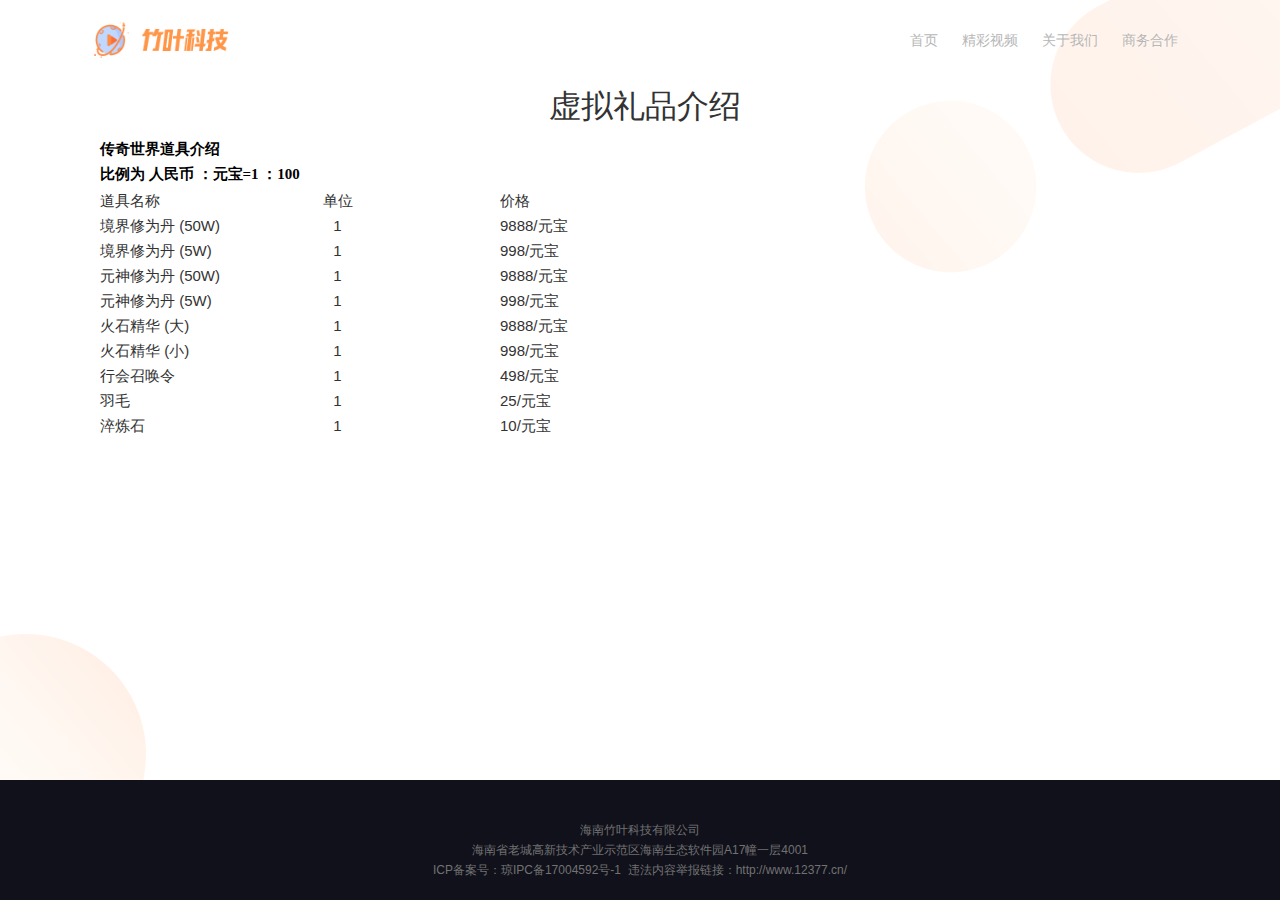
<file: html/giftIntroduction.html>
<!DOCTYPE html>
<html>
	<head>
		<meta charset="UTF-8">
		<meta name="keywords" content="直播 美女直播 长腿 性感 知性 免费 户外 AR AI VR 萝莉 御姐 黑丝 萌 绝地求生 王者 狼人杀 喊麦 尬舞 嘻哈"/>
		<title>礼品介绍</title>
		<link rel="stylesheet" type="text/css" href="../css/reset.css"/>
		<link rel="stylesheet" type="text/css" href="../css/giftIntroduction.css"/>
	</head>
	<body>
		<div class="wrapper">
			<img class="bg1" src="../img/bg1.png"/>
			<img class="bg2" src="../img/bg2.png"/>
			<div class="section">
				<div class="content">
					<div class="top">
						<a href="../index.html"><img class="logo" src="../img/logo-orange.png"/></a>
						<ul class="top-nav">
							<li><a href="../index.html">首页</a></li>
							<li><a href="./brilliantvideo.html">精彩视频</a></li>
							<!--<li class="active"><a href="./phoneGame.html">游戏</a></li>-->
							<li><a href="./about.html">关于我们</a></li>
							<li><a href="./cooperation.html">商务合作</a></li>
						</ul>
					</div>
					<div class="middle">
						<h5>虚拟礼品介绍</h5>
						<div>传奇世界道具介绍</div>
						<div>比例为  人民币  ：元宝=1 ：100</div>


						<!--<p>竹叶直播虚拟礼物介绍：</p>
						<p>1、虚拟礼物使用场景：</p>
						<p>用户使用“钻石”（竹叶直播虚拟货币，1钻石=1元人民币）购买虚拟礼物给主播打赏，提高用户与主播的互动。</p>-->
						<!--<p style="line-height: 90px;">您参与游戏获得的奖品将收藏在礼物背包中。奖品可作为礼物送给自己心仪的主播。</p>-->
						<!--<p>
							<a href="javascript:;">道具名称</a>
							<a href="javascript:;">单位</a>
							<a href="javascript:;">价格</a>
						</p>
						<p>
							<a href="javascript:;">境界修为丹 (50W)</a>
							<a href="javascript:;">钻戒：66钻</a>
							<a href="javascript:;">书香门第：10钻</a>
							<a href="javascript:;">金瓶梅：5钻</a>
						</p>
						<p>
							<a href="javascript:;">隔壁老王：1钻</a>
							<a href="javascript:;">玫瑰：0.5钻</a>
							<a href="javascript:;">荧光棒：0.5钻</a>
							<a href="javascript:;">巧克力：0.5钻</a>
						</p>
						<p>
							<a href="javascript:;">么么哒：0.2钻</a>
							<a href="javascript:;">抱抱：0.2钻</a>
							<a href="javascript:;">鼓掌：0.1钻</a>
							<a href="javascript:;">甜蜜蜜：0.1钻</a>
						</p>-->
						<table class="giftTab">
							<tr>
								<td>道具名称</td>
								<td>单位</td>
								<td>价格</td>
							</tr>
							<tr>
								<td>境界修为丹 (50W)</td>
								<td>1</td>
								<td>9888/元宝</td>
							</tr>
							<tr>
								<td>境界修为丹 (5W)</td>
								<td>1</td>
								<td>998/元宝</td>
							</tr>
							<tr>
								<td>元神修为丹 (50W)</td>
								<td>1</td>
								<td>9888/元宝</td>
							</tr>
							<tr>
								<td>元神修为丹 (5W)</td>
								<td>1</td>
								<td>998/元宝</td>
							</tr>
							<tr>
								<td>火石精华 (大)</td>
								<td>1</td>
								<td>9888/元宝</td>
							</tr>
							<tr>
								<td>火石精华 (小)</td>
								<td>1</td>
								<td>998/元宝</td>
							</tr>
							<tr>
								<td>行会召唤令</td>
								<td>1</td>
								<td>498/元宝</td>
							</tr>
							<tr>
								<td>羽毛</td>
								<td>1</td>
								<td>25/元宝</td>
							</tr>
							<tr>
								<td>淬炼石</td>
								<td>1</td>
								<td>10/元宝</td>
							</tr>
						</table>
						
						<!--<p>以上礼物按价值正序排列，用户消耗相应的钻石可打赏相应的虚拟礼物。</p>-->
					</div>
			</div>
			<div class="footer">
				<p class="fr">海南竹叶科技有限公司</p>
				<p class="la">海南省老城高新技术产业示范区海南生态软件园A17幢一层4001</p>
				<p>ICP备案号：琼IPC备17004592号-1&nbsp;&nbsp;违法内容举报链接：http://www.12377.cn/</p>
			</div>
		</div>
		</div>
	</body>
</html>
</file>
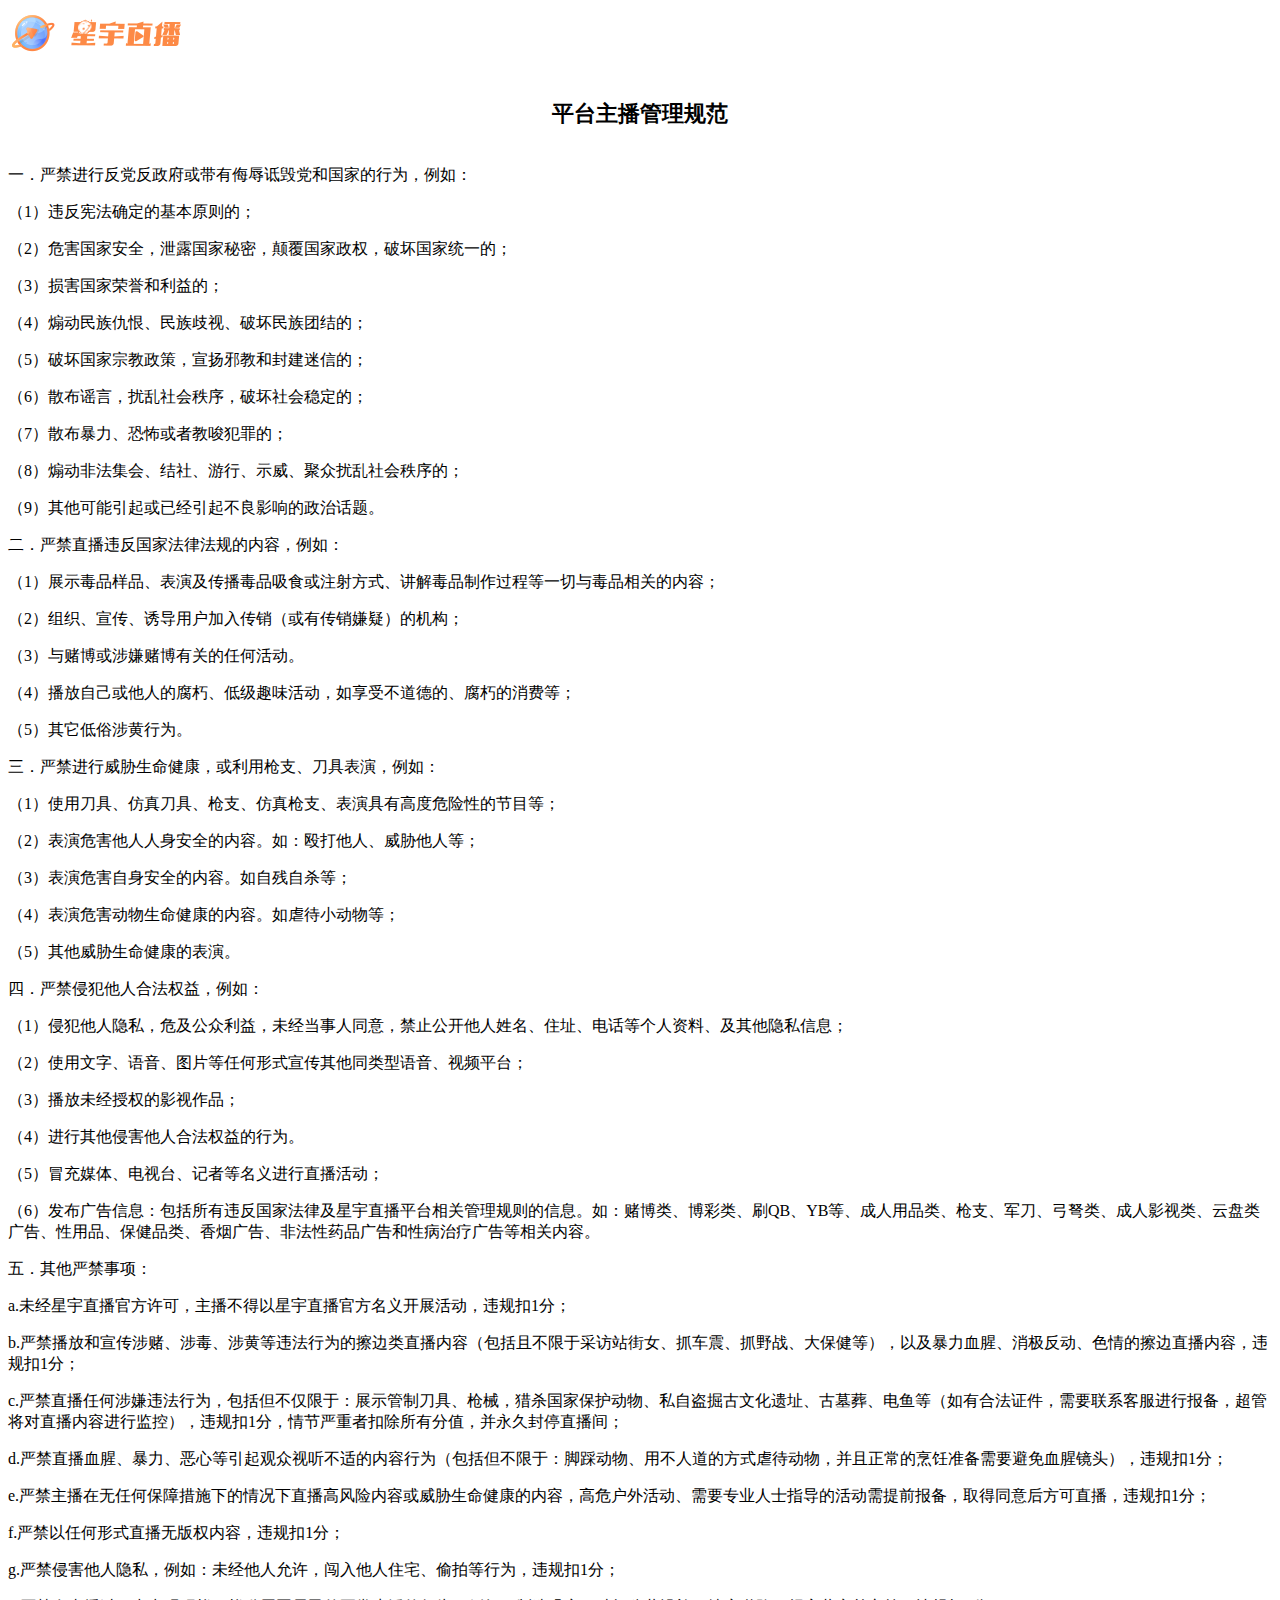
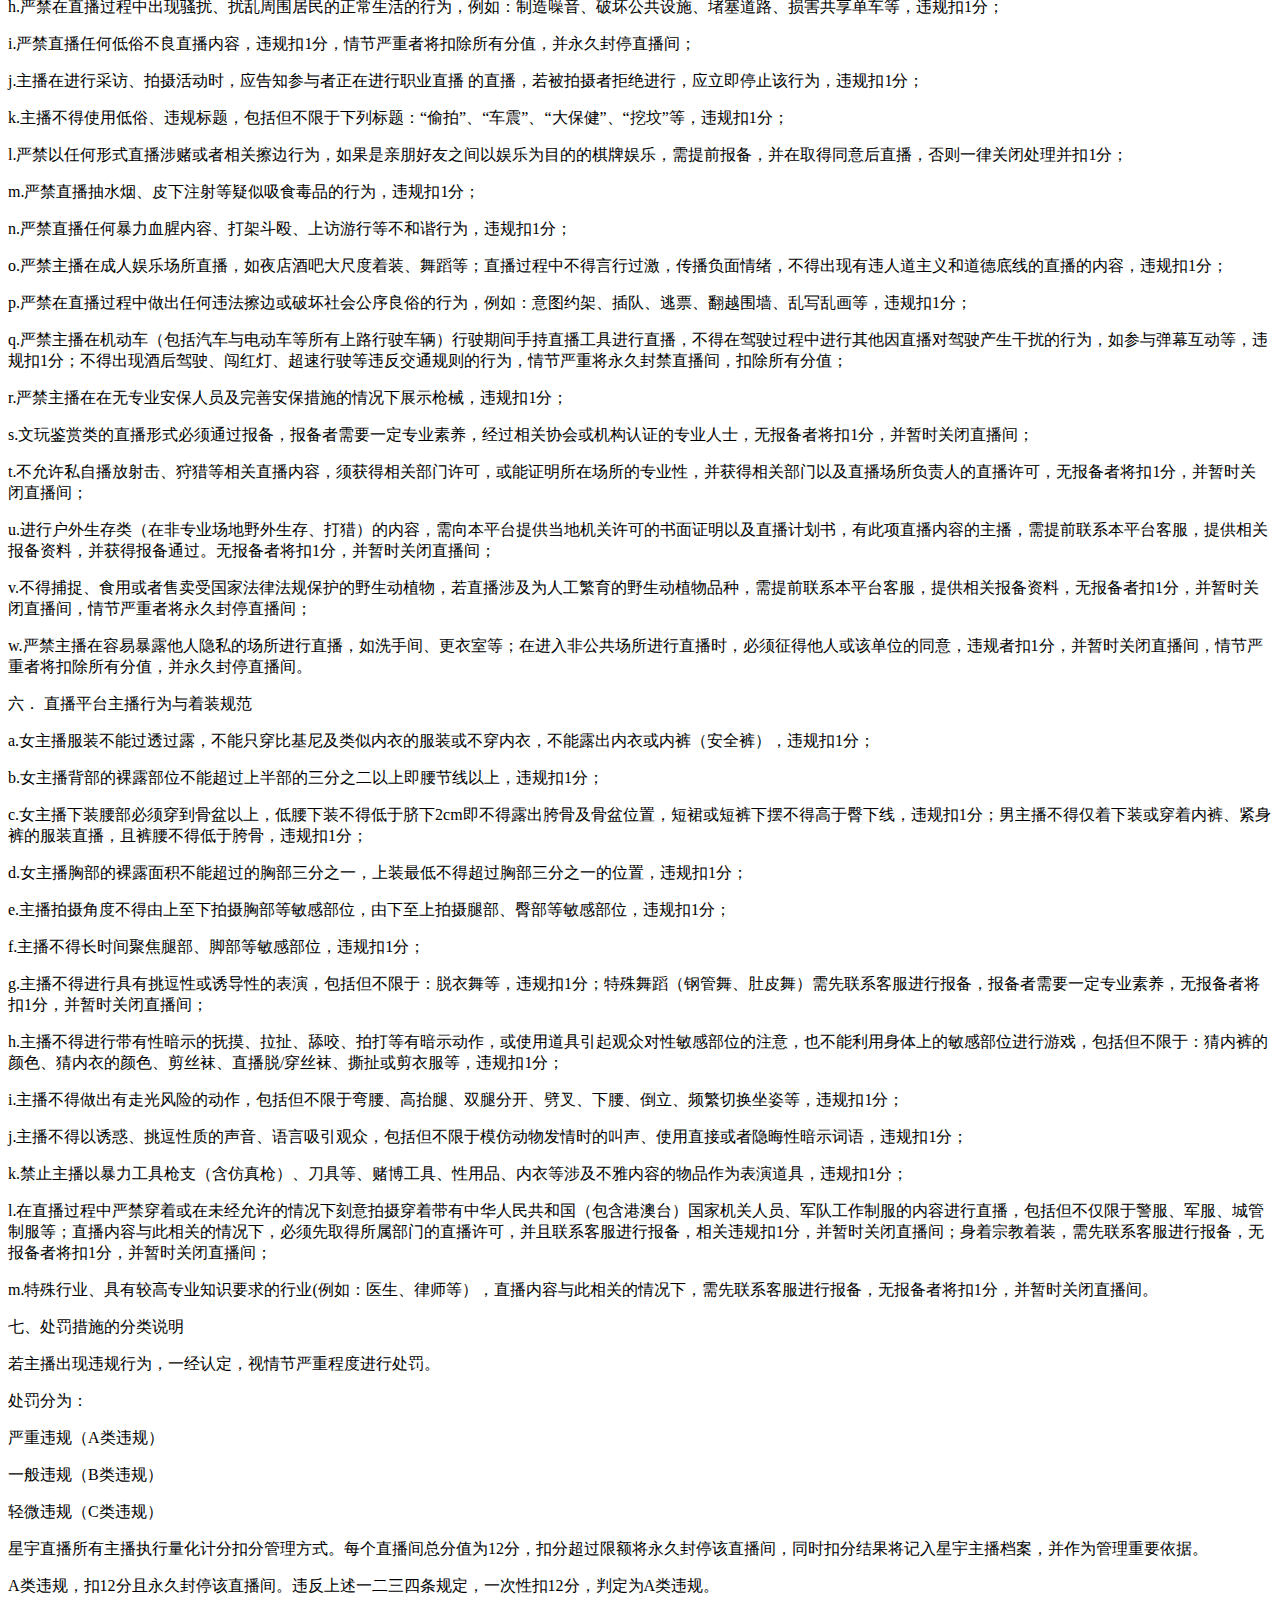
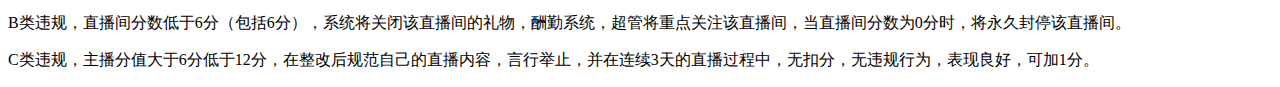
<file: html/Management-projectile.html>
<!DOCTYPE html>
<html>
	<head>
		<meta charset="UTF-8">
		<title>平台主播管理规范</title>
		<link rel="stylesheet" type="text/css" href="../css/public.css"/>
	</head>
	<body>
		<img src="../img/2018-3-2/xingyu-logo-orange.png" alt="" class="Management-projectile-logo"/>
		<div class="Management-projectile">
						<!--<div class="content">
							<img src="../img/11-15/Mobile-phone.png"/>
							<p>边看直播边玩游戏，</p>
							<p>还能得大礼！</p>
							<h5>用户可以在主播直播间参与翻江龙游戏，通过选择不同颜色的纸牌，随意抽出一张或多张，即可得到不同价值的虚拟大礼。</h5>
							<a href="javascript:;">>>虚拟礼品介绍</a>
						</div>-->
				
											<h5 style="text-align: center;font-size: 22px;">平台主播管理规范</h5>
							<div>一．严禁进行反党反政府或带有侮辱诋毁党和国家的行为，例如：</div>
							<p>（1）违反宪法确定的基本原则的；</p>
							<p>（2）危害国家安全，泄露国家秘密，颠覆国家政权，破坏国家统一的；</p>
							<p>（3）损害国家荣誉和利益的；</p>
							<p>（4）煽动民族仇恨、民族歧视、破坏民族团结的；</p>
							<p>（5）破坏国家宗教政策，宣扬邪教和封建迷信的；</p>
							<p>（6）散布谣言，扰乱社会秩序，破坏社会稳定的；</p>
							<p>（7）散布暴力、恐怖或者教唆犯罪的；</p>
							<p>（8）煽动非法集会、结社、游行、示威、聚众扰乱社会秩序的；</p>
							<p>（9）其他可能引起或已经引起不良影响的政治话题。</p>
							<div>二．严禁直播违反国家法律法规的内容，例如：</div>
							<p>（1）展示毒品样品、表演及传播毒品吸食或注射方式、讲解毒品制作过程等一切与毒品相关的内容；</p>
							<p>（2）组织、宣传、诱导用户加入传销（或有传销嫌疑）的机构；</p>
							<p>（3）与赌博或涉嫌赌博有关的任何活动。</p>
							<p>（4）播放自己或他人的腐朽、低级趣味活动，如享受不道德的、腐朽的消费等；</p>
							<p>（5）其它低俗涉黄行为。</p>
							<div>三．严禁进行威胁生命健康，或利用枪支、刀具表演，例如：</div>
							<p>（1）使用刀具、仿真刀具、枪支、仿真枪支、表演具有高度危险性的节目等；</p>
							<p>（2）表演危害他人人身安全的内容。如：殴打他人、威胁他人等；</p>
							<p>（3）表演危害自身安全的内容。如自残自杀等；</p>
							<p>（4）表演危害动物生命健康的内容。如虐待小动物等；</p>
							<p>（5）其他威胁生命健康的表演。</p>
							<div>四．严禁侵犯他人合法权益，例如：</div>
							<p>（1）侵犯他人隐私，危及公众利益，未经当事人同意，禁止公开他人姓名、住址、电话等个人资料、及其他隐私信息；</p>
							<p>（2）使用文字、语音、图片等任何形式宣传其他同类型语音、视频平台；</p>
							<p>（3）播放未经授权的影视作品；</p>
							<p>（4）进行其他侵害他人合法权益的行为。</p>
							<p>（5）冒充媒体、电视台、记者等名义进行直播活动；</p>
							<p>（6）发布广告信息：包括所有违反国家法律及星宇直播平台相关管理规则的信息。如：赌博类、博彩类、刷QB、YB等、成人用品类、枪支、军刀、弓弩类、成人影视类、云盘类广告、性用品、保健品类、香烟广告、非法性药品广告和性病治疗广告等相关内容。</p>
							<div>五．其他严禁事项：</div>
							<p>a.未经星宇直播官方许可，主播不得以星宇直播官方名义开展活动，违规扣1分；</p>
							<p>b.严禁播放和宣传涉赌、涉毒、涉黄等违法行为的擦边类直播内容（包括且不限于采访站街女、抓车震、抓野战、大保健等），以及暴力血腥、消极反动、色情的擦边直播内容，违规扣1分；</p>
							<p>c.严禁直播任何涉嫌违法行为，包括但不仅限于：展示管制刀具、枪械，猎杀国家保护动物、私自盗掘古文化遗址、古墓葬、电鱼等（如有合法证件，需要联系客服进行报备，超管将对直播内容进行监控），违规扣1分，情节严重者扣除所有分值，并永久封停直播间；</p>
							<p>d.严禁直播血腥、暴力、恶心等引起观众视听不适的内容行为（包括但不限于：脚踩动物、用不人道的方式虐待动物，并且正常的烹饪准备需要避免血腥镜头），违规扣1分；</p>
							<p>e.严禁主播在无任何保障措施下的情况下直播高风险内容或威胁生命健康的内容，高危户外活动、需要专业人士指导的活动需提前报备，取得同意后方可直播，违规扣1分；</p>
							<p>f.严禁以任何形式直播无版权内容，违规扣1分；</p>
							<p>g.严禁侵害他人隐私，例如：未经他人允许，闯入他人住宅、偷拍等行为，违规扣1分；</p>
							<p>h.严禁在直播过程中出现骚扰、扰乱周围居民的正常生活的行为，例如：制造噪音、破坏公共设施、堵塞道路、损害共享单车等，违规扣1分；</p>
							<p>i.严禁直播任何低俗不良直播内容，违规扣1分，情节严重者将扣除所有分值，并永久封停直播间；</p>
							<p>j.主播在进行采访、拍摄活动时，应告知参与者正在进行职业直播
							的直播，若被拍摄者拒绝进行，应立即停止该行为，违规扣1分；</p>
							<p>k.主播不得使用低俗、违规标题，包括但不限于下列标题：“偷拍”、“车震”、“大保健”、“挖坟”等，违规扣1分；</p>
							<p>l.严禁以任何形式直播涉赌或者相关擦边行为，如果是亲朋好友之间以娱乐为目的的棋牌娱乐，需提前报备，并在取得同意后直播，否则一律关闭处理并扣1分；</p>
							<p>m.严禁直播抽水烟、皮下注射等疑似吸食毒品的行为，违规扣1分；</p>
							<p>n.严禁直播任何暴力血腥内容、打架斗殴、上访游行等不和谐行为，违规扣1分；</p>
							<p>o.严禁主播在成人娱乐场所直播，如夜店酒吧大尺度着装、舞蹈等；直播过程中不得言行过激，传播负面情绪，不得出现有违人道主义和道德底线的直播的内容，违规扣1分；</p>
							<p>p.严禁在直播过程中做出任何违法擦边或破坏社会公序良俗的行为，例如：意图约架、插队、逃票、翻越围墙、乱写乱画等，违规扣1分；</p>
							<p>q.严禁主播在机动车（包括汽车与电动车等所有上路行驶车辆）行驶期间手持直播工具进行直播，不得在驾驶过程中进行其他因直播对驾驶产生干扰的行为，如参与弹幕互动等，违规扣1分；不得出现酒后驾驶、闯红灯、超速行驶等违反交通规则的行为，情节严重将永久封禁直播间，扣除所有分值；</p>
							<p>r.严禁主播在在无专业安保人员及完善安保措施的情况下展示枪械，违规扣1分；</p>
							<p>s.文玩鉴赏类的直播形式必须通过报备，报备者需要一定专业素养，经过相关协会或机构认证的专业人士，无报备者将扣1分，并暂时关闭直播间；</p>
							<p>t.不允许私自播放射击、狩猎等相关直播内容，须获得相关部门许可，或能证明所在场所的专业性，并获得相关部门以及直播场所负责人的直播许可，无报备者将扣1分，并暂时关闭直播间；</p>
							<p>u.进行户外生存类（在非专业场地野外生存、打猎）的内容，需向本平台提供当地机关许可的书面证明以及直播计划书，有此项直播内容的主播，需提前联系本平台客服，提供相关报备资料，并获得报备通过。无报备者将扣1分，并暂时关闭直播间；</p>
							<p>v.不得捕捉、食用或者售卖受国家法律法规保护的野生动植物，若直播涉及为人工繁育的野生动植物品种，需提前联系本平台客服，提供相关报备资料，无报备者扣1分，并暂时关闭直播间，情节严重者将永久封停直播间；</p>
							<p>w.严禁主播在容易暴露他人隐私的场所进行直播，如洗手间、更衣室等；在进入非公共场所进行直播时，必须征得他人或该单位的同意，违规者扣1分，并暂时关闭直播间，情节严重者将扣除所有分值，并永久封停直播间。</p>
							<div>六．  直播平台主播行为与着装规范</div>
							 <p>a.女主播服装不能过透过露，不能只穿比基尼及类似内衣的服装或不穿内衣，不能露出内衣或内裤（安全裤），违规扣1分；</p>
							<p>b.女主播背部的裸露部位不能超过上半部的三分之二以上即腰节线以上，违规扣1分；</p>
							<p>c.女主播下装腰部必须穿到骨盆以上，低腰下装不得低于脐下2cm即不得露出胯骨及骨盆位置，短裙或短裤下摆不得高于臀下线，违规扣1分；男主播不得仅着下装或穿着内裤、紧身裤的服装直播，且裤腰不得低于胯骨，违规扣1分；</p>
							<p>d.女主播胸部的裸露面积不能超过的胸部三分之一，上装最低不得超过胸部三分之一的位置，违规扣1分；</p>
							<p>e.主播拍摄角度不得由上至下拍摄胸部等敏感部位，由下至上拍摄腿部、臀部等敏感部位，违规扣1分；</p>
							<p>f.主播不得长时间聚焦腿部、脚部等敏感部位，违规扣1分；</p>
							<p>g.主播不得进行具有挑逗性或诱导性的表演，包括但不限于：脱衣舞等，违规扣1分；特殊舞蹈（钢管舞、肚皮舞）需先联系客服进行报备，报备者需要一定专业素养，无报备者将扣1分，并暂时关闭直播间；</p>
							<p>h.主播不得进行带有性暗示的抚摸、拉扯、舔咬、拍打等有暗示动作，或使用道具引起观众对性敏感部位的注意，也不能利用身体上的敏感部位进行游戏，包括但不限于：猜内裤的颜色、猜内衣的颜色、剪丝袜、直播脱/穿丝袜、撕扯或剪衣服等，违规扣1分；</p>
							<p>i.主播不得做出有走光风险的动作，包括但不限于弯腰、高抬腿、双腿分开、劈叉、下腰、倒立、频繁切换坐姿等，违规扣1分；</p>
							<p>j.主播不得以诱惑、挑逗性质的声音、语言吸引观众，包括但不限于模仿动物发情时的叫声、使用直接或者隐晦性暗示词语，违规扣1分；</p>
							<p>k.禁止主播以暴力工具枪支（含仿真枪）、刀具等、赌博工具、性用品、内衣等涉及不雅内容的物品作为表演道具，违规扣1分；</p>
							<p>l.在直播过程中严禁穿着或在未经允许的情况下刻意拍摄穿着带有中华人民共和国（包含港澳台）国家机关人员、军队工作制服的内容进行直播，包括但不仅限于警服、军服、城管制服等；直播内容与此相关的情况下，必须先取得所属部门的直播许可，并且联系客服进行报备，相关违规扣1分，并暂时关闭直播间；身着宗教着装，需先联系客服进行报备，无报备者将扣1分，并暂时关闭直播间；</p>
							<p>m.特殊行业、具有较高专业知识要求的行业(例如：医生、律师等），直播内容与此相关的情况下，需先联系客服进行报备，无报备者将扣1分，并暂时关闭直播间。</p>
							 
							<div>七、处罚措施的分类说明</div>
							<p>若主播出现违规行为，一经认定，视情节严重程度进行处罚。</p>
							<p>处罚分为：</p>
							<p>严重违规（A类违规）</p>
							<p>一般违规（B类违规）</p>
							<p>轻微违规（C类违规）</p>
							<p>星宇直播所有主播执行量化计分扣分管理方式。每个直播间总分值为12分，扣分超过限额将永久封停该直播间，同时扣分结果将记入星宇主播档案，并作为管理重要依据。</p>
							<p>A类违规，扣12分且永久封停该直播间。违反上述一二三四条规定，一次性扣12分，判定为A类违规。</p>
							<p>B类违规，直播间分数低于6分（包括6分），系统将关闭该直播间的礼物，酬勤系统，超管将重点关注该直播间，当直播间分数为0分时，将永久封停该直播间。</p>
							<p>C类违规，主播分值大于6分低于12分，在整改后规范自己的直播内容，言行举止，并在连续3天的直播过程中，无扣分，无违规行为，表现良好，可加1分。</p>
							</div>
	</body>
</html>
</file>
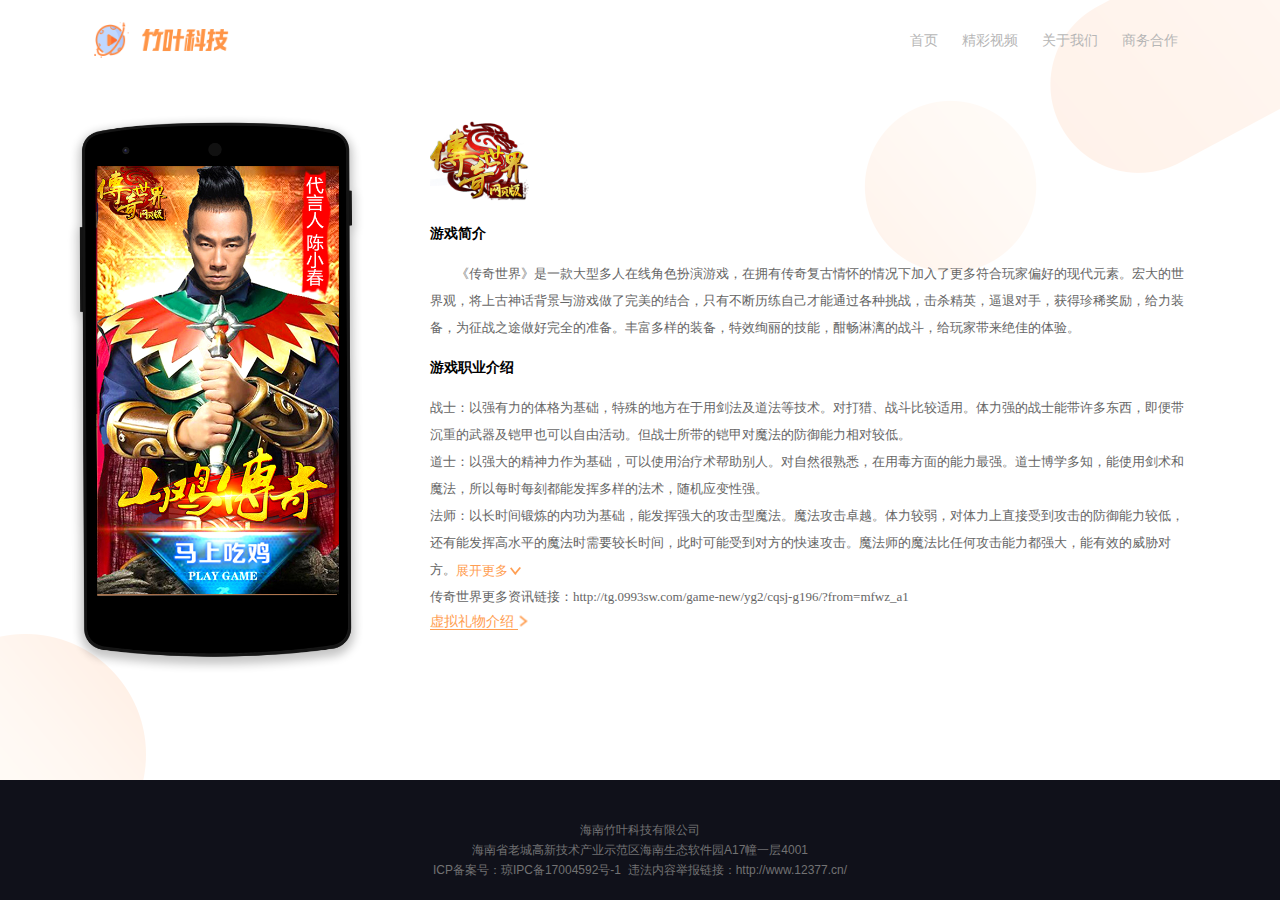
<file: html/phoneGame.html>
<!DOCTYPE html>
<html>
	<head>
		<meta charset="UTF-8">
		<meta name="keywords" content="直播 美女直播 长腿 性感 知性 免费 户外 AR AI VR 萝莉 御姐 黑丝 萌 绝地求生 王者 狼人杀 喊麦 尬舞 嘻哈"/>
		<title>游戏</title>
		<link rel="stylesheet" type="text/css" href="../css/reset.css"/>
		<link rel="stylesheet" href="../css/phoneGame.css" />
		<link rel="stylesheet" type="text/css" href="../css/swiper.min.css"/>
	</head>
	<body>
		<div class="wrapper">
			<img class="bg1" src="../img/bg1.png"/>
			<img class="bg2" src="../img/bg2.png"/>
			<div class="section">
				<div class="content">
					<div class="top">
						<a href="../index.html"><img class="logo" src="../img/logo-orange.png"/></a>
						<ul class="top-nav">
							<li><a href="../index.html">首页</a></li>
							<li><a href="./brilliantvideo.html">精彩视频</a></li>
							<!--<li class="active"><a href="phoneGame.html">游戏</a></li>-->
							<li><a href="./about.html">关于我们</a></li>
							<li><a href="cooperation.html">商务合作</a></li>
						</ul>
					</div>
					<div class="middle">
						<div class="content">
							<!--<img src="../img/11-15/Mobile-phone.png"/>
							<p>边看直播边玩游戏，</p>
							<p>还能得大礼！</p>
							<h5>用户可以在主播直播间参与翻江龙游戏，通过选择不同颜色的纸牌，随意抽出一张或多张，即可得到不同价值的虚拟大礼。</h5>-->
							<div class="swiperBox">
								<!--<div class="swiper-container">
									<dl class="swiper-wrapper">
										<dd class="swiper-slide"><img src="../img/11-15/ipone1.png"/></dd>
										<dd class="swiper-slide"><img src="../img/11-15/ipone2.png"/></dd>
										<dd class="swiper-slide"><img src="../img/11-15/ipone3.png"/></dd>
									</dl>
									<div class="swiper-pagination"></div>
								</div>-->
								<img src="../img/1-3/phone__.png" width=100%/>
							</div>
							<div class="contentBox">
									<img src="../img/1-3/logo__.png" style="display: block;"/>
									<h7 class="conH7">游戏简介</h7>
									<p style="text-indent: 2em;">《传奇世界》是一款大型多人在线角色扮演游戏，在拥有传奇复古情怀的情况下加入了更多符合玩家偏好的现代元素。宏大的世界观，将上古神话背景与游戏做了完美的结合，只有不断历练自己才能通过各种挑战，击杀精英，逼退对手，获得珍稀奖励，给力装备，为征战之途做好完全的准备。丰富多样的装备，特效绚丽的技能，酣畅淋漓的战斗，给玩家带来绝佳的体验。</p>
									<h7>游戏职业介绍</h7>
									<p>战士：以强有力的体格为基础，特殊的地方在于用剑法及道法等技术。对打猎、战斗比较适用。体力强的战士能带许多东西，即便带沉重的武器及铠甲也可以自由活动。但战士所带的铠甲对魔法的防御能力相对较低。</p>
									<p>
道士：以强大的精神力作为基础，可以使用治疗术帮助别人。对自然很熟悉，在用毒方面的能力最强。道士博学多知，能使用剑术和魔法，所以每时每刻都能发挥多样的法术，随机应变性强。</p>
									<p>法师：以长时间锻炼的内功为基础，能发挥强大的攻击型魔法。魔法攻击卓越。体力较弱，对体力上直接受到攻击的防御能力较低，还有能发挥高水平的魔法时需要较长时间，此时可能受到对方的快速攻击。魔法师的魔法比任何攻击能力都强大，能有效的威胁对方。</p>
									<div class="introduce">
										<h7>游戏玩法介绍</h7>
										<p>练级：”渺小“的地图和为数众多的玩家是一对不可调和的矛盾，PK成了唯一解决的办法，强者才可以占据怪物刷新率高的区域。
打BOSS：有组织成规模的PK多发生在BOSS的刷出地点。</p>
										<p>
											攻城：全服最大规模的PK活动只发生在攻城区。
										</p>
										<p>
											恶意PK：没有理由，或看到你身上有好装备，把你当成BOSS来杀。
										</p>
										<p>
											仇恨追杀：冤家路窄，见面先开PK模式。
										</p>
										<p>
											PK练习：朋友之间的切磋。
										</p>
										<p>攻打沙巴克：指定时间内，攻打沙巴克的行会或联盟行会如果把原来占据沙巴克的行会成 员全部赶出了沙巴克皇宫或杀死，即算攻城胜利。</p>
										<p>
此外，还有更多惊喜玩法等你来探索！</p>
									</div>
									<p class="toggleDj" btnBlo=false><span>展开更多</span><img src="../img/1-3/toDown.png"/></p>
									<p>传奇世界更多资讯链接：http://tg.0993sw.com/game-new/yg2/cqsj-g196/?from=mfwz_a1

</p>
									<!--<p>
	您获得Q、K、A大奖的次数及中奖总金额会被系统记录，展示在游戏的幸运榜中可被全站的用户看到（数据每周更新）；若您在游戏中中得超跑还会播报全站，与众人分享喜悦</p>
									<p>5,主播专属牌面</p>
									<p>游戏由13张纸牌组成，纸牌的牌面也是主播MM们的战场，获得更多疼爱的主播，会等待在牌面上展示自己封面图的机会，同时受到更多的关注机会</p>
									<p>6,如何帮主播上牌面</p>
									<p>您在游戏中抽牌所花费的钻石数会计入当前直播间的游戏贡献值，当天直播间游戏贡献值前13名的主播会在隔天登上纸牌的牌面</p>
									<p>7,游戏记录
	</p>
									<p>您每一局的游戏内容均会罗列在“我的”-“消费记录”中，即使在网络不稳定的情况下，只要系统真实扣费便会给您完成返奖并加以记录，有据可查，安心、放心。</p>-->
									
									<span class="xuNi">
										<a href="./giftIntroduction.html">虚拟礼物介绍 </a>
										<img src="../img/1-3/toDown.png"/>
									</span>
								</div>
							
						</div>
				</div>
			</div>
			<div class="footer">
				<p class="fr">海南竹叶科技有限公司</p>
				<p class="la">海南省老城高新技术产业示范区海南生态软件园A17幢一层4001</p>
				<p>ICP备案号：琼IPC备17004592号-1&nbsp;&nbsp;违法内容举报链接：http://www.12377.cn/</p>
			</div>
		</div>
	</body>
	<script src="../js/swiper.min.js"></script>
	<script src="../js/jquery.min.js"></script>
	<script>
		mySwiper = new Swiper(".swiper-container",{
			autoplay:1500,
			speed:1000,
			loop:true,
			pagination:".swiper-pagination",
			paginationClickable:true,
			autoplayDisableOnInteraction:false
		})
		$(".toggleDj").click(function(){
			var btnBl = $(".toggleDj").attr("btnBlo");
			console.log(btnBl)
			if(btnBl == "false"){
				$(".introduce").css({display:"block"});
				$(".toggleDj").find("span").html("收起");
				$(".toggleDj").css({left:"230px"});
				$(".footer").css({bottom:"-280px"});
				$(".toggleDj").find("img").css({transform:"rotate(180deg)"});
				$(".toggleDj").attr("btnBlo",true);
				$(".bg2").css({bottom:"-160px"});
			}else{
				$(".introduce").css({display:"none"});
				$(".toggleDj").find("span").html("展开更多");
				$(".toggleDj").css({left:"26px"});
				$(".footer").css({bottom:"0px"});
				$(".toggleDj").find("img").css({transform:"rotate(0deg)"});
				$(".toggleDj").attr("btnBlo",false)
				$(".bg2").css({bottom:"120px"});
				
			}
		})
	</script>
</html>
</file>
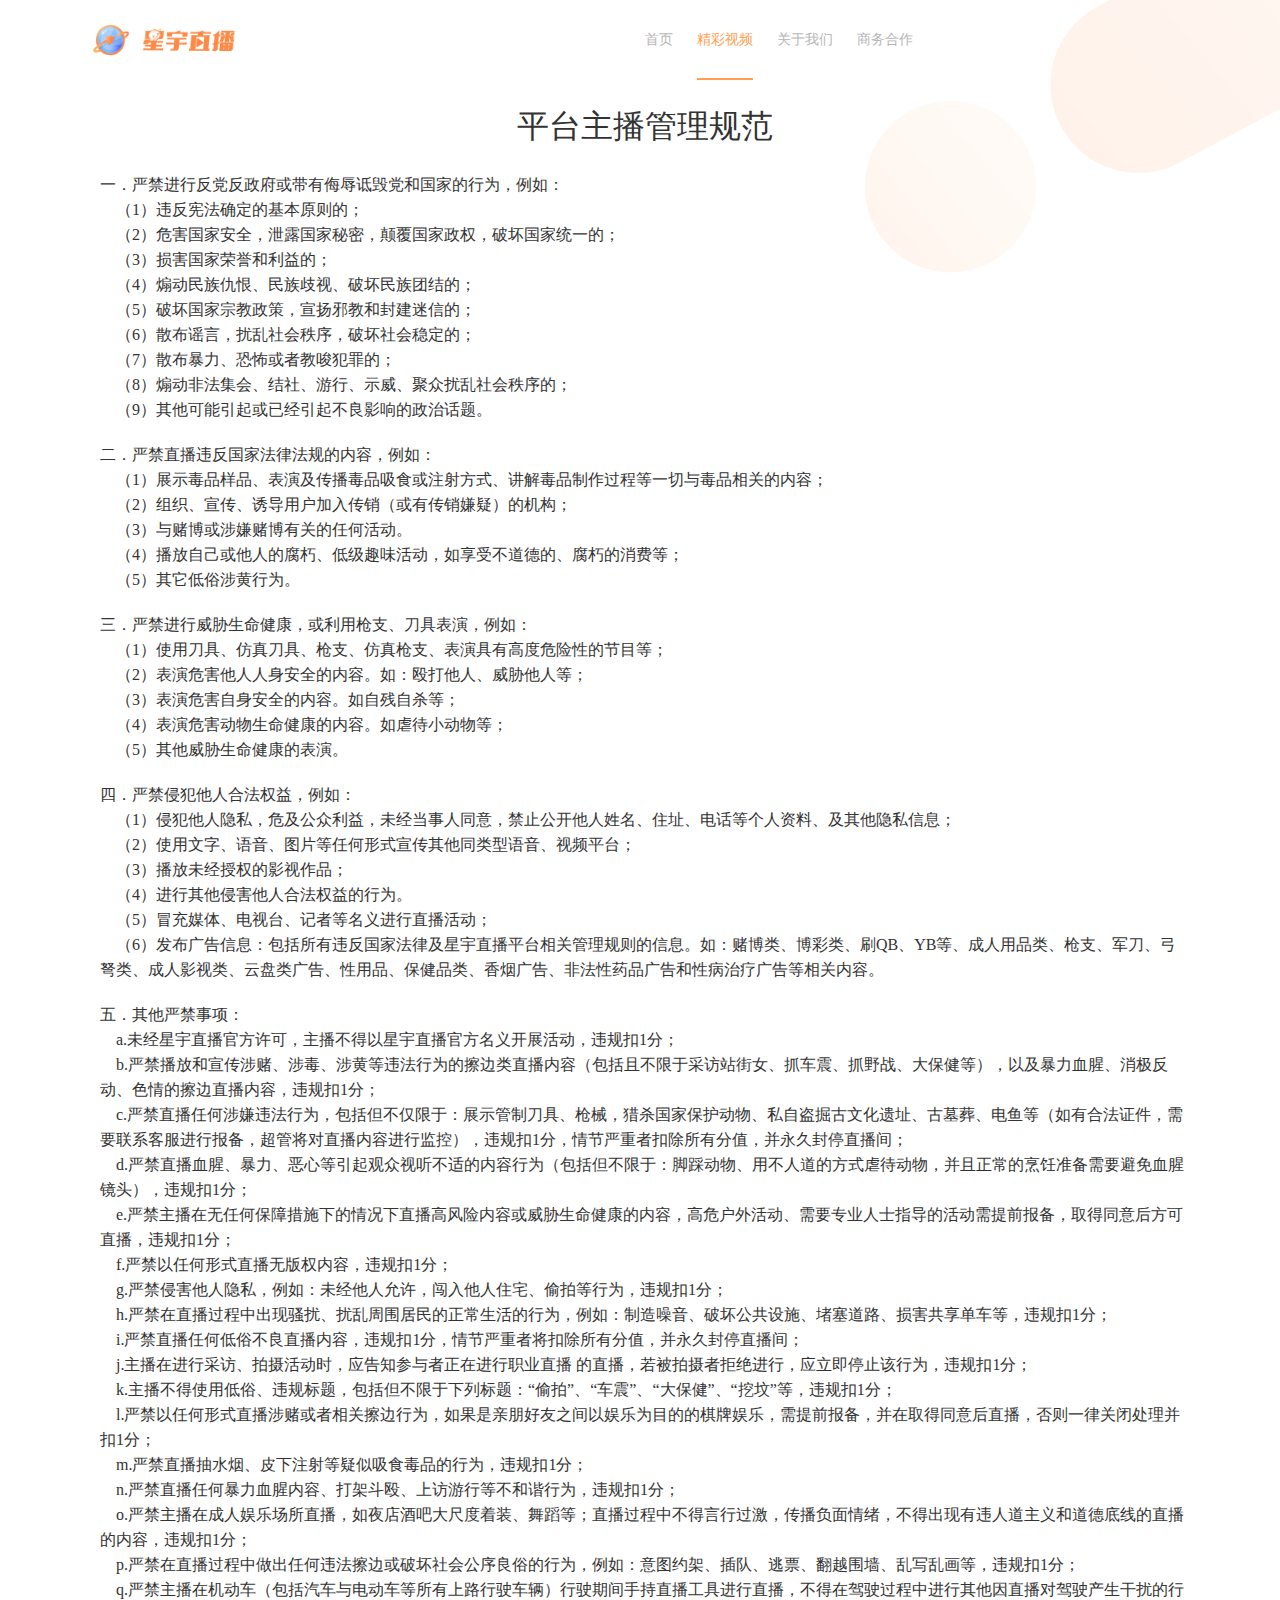
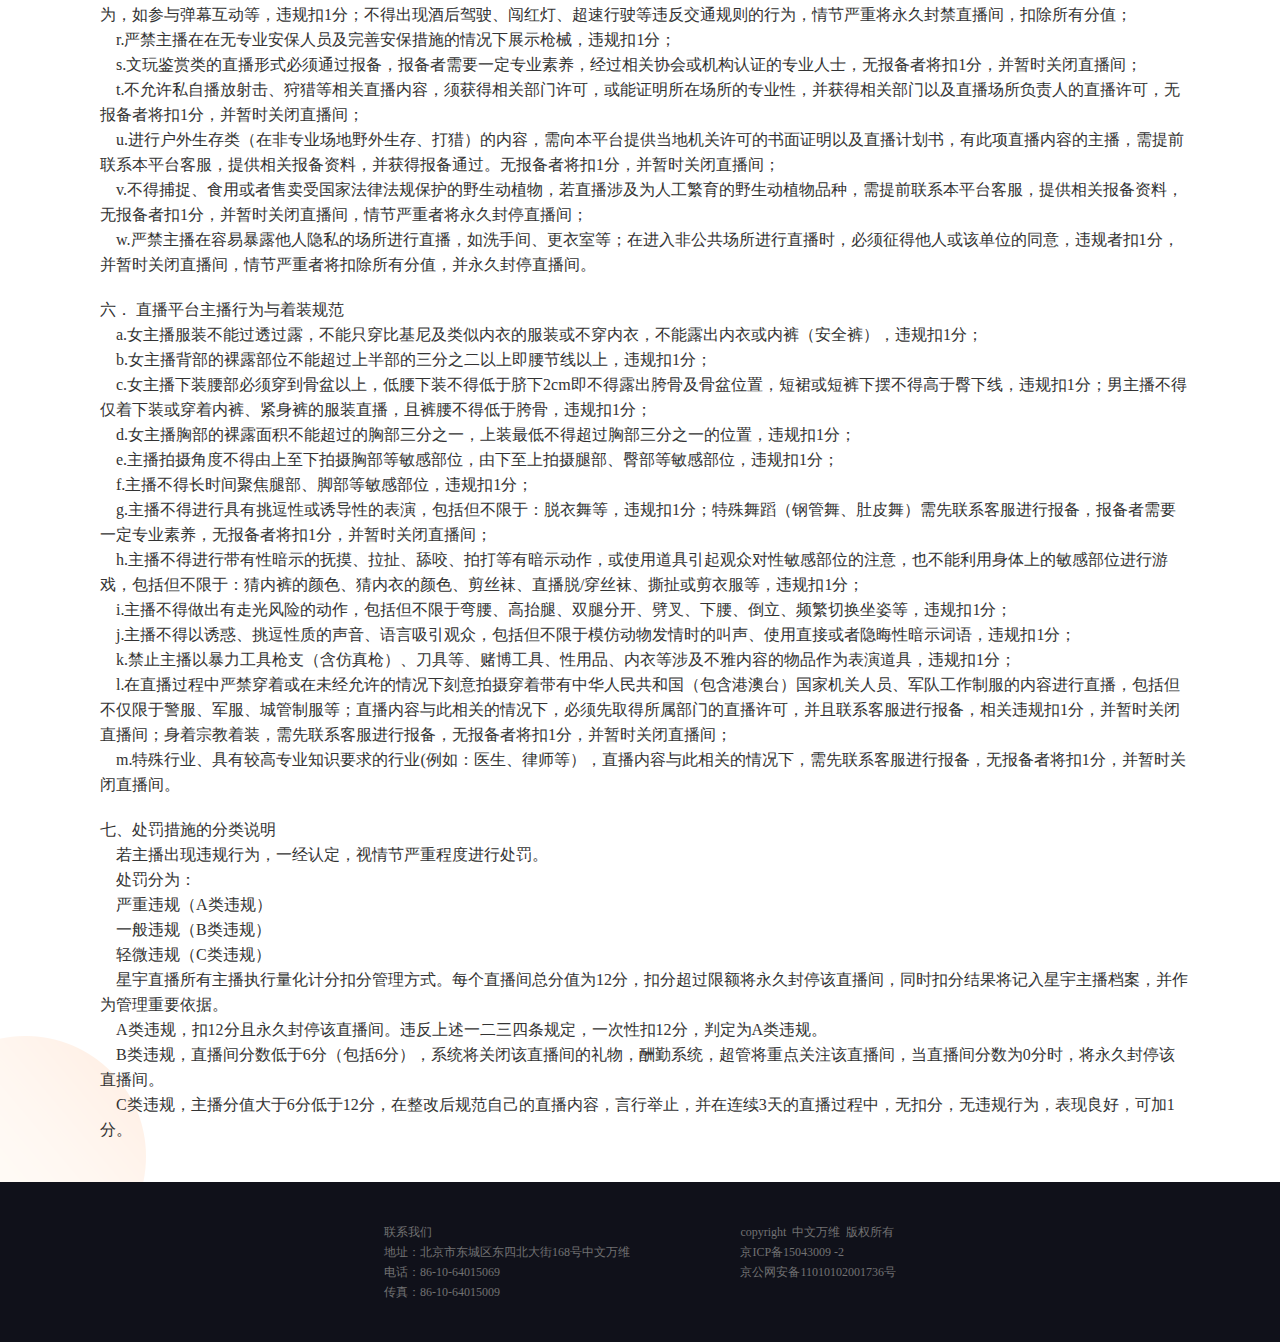
<file: html/zbRegulations.html>
<!DOCTYPE html>
<html>
	<head>
		<meta charset="UTF-8">
		<meta name="keywords" content="直播 美女直播 长腿 性感 知性 免费 户外 AR AI VR 萝莉 御姐 黑丝 萌 绝地求生 王者 狼人杀 喊麦 尬舞 嘻哈"/>
		<meta name="renderer" content="webkit">
		<meta http-equiv="X-UA-Compatible" content="IE=edge">
		<title>直播规定</title>
		<link rel="stylesheet" type="text/css" href="../css/reset.css"/>
		<link rel="stylesheet" href="../css/zbRegulations.css" />
		<link rel="stylesheet" href="../css/public.css" />
		
	</head>
	<body>
		<div class="wrapper">
			<img class="bg1" src="../img/bg1.png"/>
			<img class="bg2" src="../img/bg2.png"/>
			<div class="section">
				<div class="content">
					<div class="top">
						<a href="../index.html"><img class="logo" src="../img/2018-3-2/xingyu-logo-orange.png"/></a>
						<ul class="top-nav">
							<li><a href="../index.html">首页</a></li>
							<li class="active"><a href="./brilliantvideo.html">精彩视频</a></li>
							<!--<li><a href="./phoneGame.html">游戏</a></li>-->
							<li><a href="./about.html">关于我们</a></li>
							<li><a href="./cooperation.html">商务合作</a></li>
						</ul>
						<div style="display: none">
							<button>注册</button>
							<button>登录</button>
							<p>用户昵称：<span>阿斯顿发送到发的</span></p>
						</div>
					</div>
					<div class="middle">
						<!--<div class="content">
							<img src="../img/11-15/Mobile-phone.png"/>
							<p>边看直播边玩游戏，</p>
							<p>还能得大礼！</p>
							<h5>用户可以在主播直播间参与翻江龙游戏，通过选择不同颜色的纸牌，随意抽出一张或多张，即可得到不同价值的虚拟大礼。</h5>
							<a href="javascript:;">>>虚拟礼品介绍</a>
						</div>-->
				
											<h5>平台主播管理规范</h5>
							<div>一．严禁进行反党反政府或带有侮辱诋毁党和国家的行为，例如：</div>
							<p>（1）违反宪法确定的基本原则的；</p>
							<p>（2）危害国家安全，泄露国家秘密，颠覆国家政权，破坏国家统一的；</p>
							<p>（3）损害国家荣誉和利益的；</p>
							<p>（4）煽动民族仇恨、民族歧视、破坏民族团结的；</p>
							<p>（5）破坏国家宗教政策，宣扬邪教和封建迷信的；</p>
							<p>（6）散布谣言，扰乱社会秩序，破坏社会稳定的；</p>
							<p>（7）散布暴力、恐怖或者教唆犯罪的；</p>
							<p>（8）煽动非法集会、结社、游行、示威、聚众扰乱社会秩序的；</p>
							<p>（9）其他可能引起或已经引起不良影响的政治话题。</p>
							<div>二．严禁直播违反国家法律法规的内容，例如：</div>
							<p>（1）展示毒品样品、表演及传播毒品吸食或注射方式、讲解毒品制作过程等一切与毒品相关的内容；</p>
							<p>（2）组织、宣传、诱导用户加入传销（或有传销嫌疑）的机构；</p>
							<p>（3）与赌博或涉嫌赌博有关的任何活动。</p>
							<p>（4）播放自己或他人的腐朽、低级趣味活动，如享受不道德的、腐朽的消费等；</p>
							<p>（5）其它低俗涉黄行为。</p>
							<div>三．严禁进行威胁生命健康，或利用枪支、刀具表演，例如：</div>
							<p>（1）使用刀具、仿真刀具、枪支、仿真枪支、表演具有高度危险性的节目等；</p>
							<p>（2）表演危害他人人身安全的内容。如：殴打他人、威胁他人等；</p>
							<p>（3）表演危害自身安全的内容。如自残自杀等；</p>
							<p>（4）表演危害动物生命健康的内容。如虐待小动物等；</p>
							<p>（5）其他威胁生命健康的表演。</p>
							<div>四．严禁侵犯他人合法权益，例如：</div>
							<p>（1）侵犯他人隐私，危及公众利益，未经当事人同意，禁止公开他人姓名、住址、电话等个人资料、及其他隐私信息；</p>
							<p>（2）使用文字、语音、图片等任何形式宣传其他同类型语音、视频平台；</p>
							<p>（3）播放未经授权的影视作品；</p>
							<p>（4）进行其他侵害他人合法权益的行为。</p>
							<p>（5）冒充媒体、电视台、记者等名义进行直播活动；</p>
							<p>（6）发布广告信息：包括所有违反国家法律及星宇直播平台相关管理规则的信息。如：赌博类、博彩类、刷QB、YB等、成人用品类、枪支、军刀、弓弩类、成人影视类、云盘类广告、性用品、保健品类、香烟广告、非法性药品广告和性病治疗广告等相关内容。</p>
							<div>五．其他严禁事项：</div>
							<p>a.未经星宇直播官方许可，主播不得以星宇直播官方名义开展活动，违规扣1分；</p>
							<p>b.严禁播放和宣传涉赌、涉毒、涉黄等违法行为的擦边类直播内容（包括且不限于采访站街女、抓车震、抓野战、大保健等），以及暴力血腥、消极反动、色情的擦边直播内容，违规扣1分；</p>
							<p>c.严禁直播任何涉嫌违法行为，包括但不仅限于：展示管制刀具、枪械，猎杀国家保护动物、私自盗掘古文化遗址、古墓葬、电鱼等（如有合法证件，需要联系客服进行报备，超管将对直播内容进行监控），违规扣1分，情节严重者扣除所有分值，并永久封停直播间；</p>
							<p>d.严禁直播血腥、暴力、恶心等引起观众视听不适的内容行为（包括但不限于：脚踩动物、用不人道的方式虐待动物，并且正常的烹饪准备需要避免血腥镜头），违规扣1分；</p>
							<p>e.严禁主播在无任何保障措施下的情况下直播高风险内容或威胁生命健康的内容，高危户外活动、需要专业人士指导的活动需提前报备，取得同意后方可直播，违规扣1分；</p>
							<p>f.严禁以任何形式直播无版权内容，违规扣1分；</p>
							<p>g.严禁侵害他人隐私，例如：未经他人允许，闯入他人住宅、偷拍等行为，违规扣1分；</p>
							<p>h.严禁在直播过程中出现骚扰、扰乱周围居民的正常生活的行为，例如：制造噪音、破坏公共设施、堵塞道路、损害共享单车等，违规扣1分；</p>
							<p>i.严禁直播任何低俗不良直播内容，违规扣1分，情节严重者将扣除所有分值，并永久封停直播间；</p>
							<p>j.主播在进行采访、拍摄活动时，应告知参与者正在进行职业直播
							的直播，若被拍摄者拒绝进行，应立即停止该行为，违规扣1分；</p>
							<p>k.主播不得使用低俗、违规标题，包括但不限于下列标题：“偷拍”、“车震”、“大保健”、“挖坟”等，违规扣1分；</p>
							<p>l.严禁以任何形式直播涉赌或者相关擦边行为，如果是亲朋好友之间以娱乐为目的的棋牌娱乐，需提前报备，并在取得同意后直播，否则一律关闭处理并扣1分；</p>
							<p>m.严禁直播抽水烟、皮下注射等疑似吸食毒品的行为，违规扣1分；</p>
							<p>n.严禁直播任何暴力血腥内容、打架斗殴、上访游行等不和谐行为，违规扣1分；</p>
							<p>o.严禁主播在成人娱乐场所直播，如夜店酒吧大尺度着装、舞蹈等；直播过程中不得言行过激，传播负面情绪，不得出现有违人道主义和道德底线的直播的内容，违规扣1分；</p>
							<p>p.严禁在直播过程中做出任何违法擦边或破坏社会公序良俗的行为，例如：意图约架、插队、逃票、翻越围墙、乱写乱画等，违规扣1分；</p>
							<p>q.严禁主播在机动车（包括汽车与电动车等所有上路行驶车辆）行驶期间手持直播工具进行直播，不得在驾驶过程中进行其他因直播对驾驶产生干扰的行为，如参与弹幕互动等，违规扣1分；不得出现酒后驾驶、闯红灯、超速行驶等违反交通规则的行为，情节严重将永久封禁直播间，扣除所有分值；</p>
							<p>r.严禁主播在在无专业安保人员及完善安保措施的情况下展示枪械，违规扣1分；</p>
							<p>s.文玩鉴赏类的直播形式必须通过报备，报备者需要一定专业素养，经过相关协会或机构认证的专业人士，无报备者将扣1分，并暂时关闭直播间；</p>
							<p>t.不允许私自播放射击、狩猎等相关直播内容，须获得相关部门许可，或能证明所在场所的专业性，并获得相关部门以及直播场所负责人的直播许可，无报备者将扣1分，并暂时关闭直播间；</p>
							<p>u.进行户外生存类（在非专业场地野外生存、打猎）的内容，需向本平台提供当地机关许可的书面证明以及直播计划书，有此项直播内容的主播，需提前联系本平台客服，提供相关报备资料，并获得报备通过。无报备者将扣1分，并暂时关闭直播间；</p>
							<p>v.不得捕捉、食用或者售卖受国家法律法规保护的野生动植物，若直播涉及为人工繁育的野生动植物品种，需提前联系本平台客服，提供相关报备资料，无报备者扣1分，并暂时关闭直播间，情节严重者将永久封停直播间；</p>
							<p>w.严禁主播在容易暴露他人隐私的场所进行直播，如洗手间、更衣室等；在进入非公共场所进行直播时，必须征得他人或该单位的同意，违规者扣1分，并暂时关闭直播间，情节严重者将扣除所有分值，并永久封停直播间。</p>
							<div>六．  直播平台主播行为与着装规范</div>
							 <p>a.女主播服装不能过透过露，不能只穿比基尼及类似内衣的服装或不穿内衣，不能露出内衣或内裤（安全裤），违规扣1分；</p>
							<p>b.女主播背部的裸露部位不能超过上半部的三分之二以上即腰节线以上，违规扣1分；</p>
							<p>c.女主播下装腰部必须穿到骨盆以上，低腰下装不得低于脐下2cm即不得露出胯骨及骨盆位置，短裙或短裤下摆不得高于臀下线，违规扣1分；男主播不得仅着下装或穿着内裤、紧身裤的服装直播，且裤腰不得低于胯骨，违规扣1分；</p>
							<p>d.女主播胸部的裸露面积不能超过的胸部三分之一，上装最低不得超过胸部三分之一的位置，违规扣1分；</p>
							<p>e.主播拍摄角度不得由上至下拍摄胸部等敏感部位，由下至上拍摄腿部、臀部等敏感部位，违规扣1分；</p>
							<p>f.主播不得长时间聚焦腿部、脚部等敏感部位，违规扣1分；</p>
							<p>g.主播不得进行具有挑逗性或诱导性的表演，包括但不限于：脱衣舞等，违规扣1分；特殊舞蹈（钢管舞、肚皮舞）需先联系客服进行报备，报备者需要一定专业素养，无报备者将扣1分，并暂时关闭直播间；</p>
							<p>h.主播不得进行带有性暗示的抚摸、拉扯、舔咬、拍打等有暗示动作，或使用道具引起观众对性敏感部位的注意，也不能利用身体上的敏感部位进行游戏，包括但不限于：猜内裤的颜色、猜内衣的颜色、剪丝袜、直播脱/穿丝袜、撕扯或剪衣服等，违规扣1分；</p>
							<p>i.主播不得做出有走光风险的动作，包括但不限于弯腰、高抬腿、双腿分开、劈叉、下腰、倒立、频繁切换坐姿等，违规扣1分；</p>
							<p>j.主播不得以诱惑、挑逗性质的声音、语言吸引观众，包括但不限于模仿动物发情时的叫声、使用直接或者隐晦性暗示词语，违规扣1分；</p>
							<p>k.禁止主播以暴力工具枪支（含仿真枪）、刀具等、赌博工具、性用品、内衣等涉及不雅内容的物品作为表演道具，违规扣1分；</p>
							<p>l.在直播过程中严禁穿着或在未经允许的情况下刻意拍摄穿着带有中华人民共和国（包含港澳台）国家机关人员、军队工作制服的内容进行直播，包括但不仅限于警服、军服、城管制服等；直播内容与此相关的情况下，必须先取得所属部门的直播许可，并且联系客服进行报备，相关违规扣1分，并暂时关闭直播间；身着宗教着装，需先联系客服进行报备，无报备者将扣1分，并暂时关闭直播间；</p>
							<p>m.特殊行业、具有较高专业知识要求的行业(例如：医生、律师等），直播内容与此相关的情况下，需先联系客服进行报备，无报备者将扣1分，并暂时关闭直播间。</p>
							 
							<div>七、处罚措施的分类说明</div>
							<p>若主播出现违规行为，一经认定，视情节严重程度进行处罚。</p>
							<p>处罚分为：</p>
							<p>严重违规（A类违规）</p>
							<p>一般违规（B类违规）</p>
							<p>轻微违规（C类违规）</p>
							<p>星宇直播所有主播执行量化计分扣分管理方式。每个直播间总分值为12分，扣分超过限额将永久封停该直播间，同时扣分结果将记入星宇主播档案，并作为管理重要依据。</p>
							<p>A类违规，扣12分且永久封停该直播间。违反上述一二三四条规定，一次性扣12分，判定为A类违规。</p>
							<p>B类违规，直播间分数低于6分（包括6分），系统将关闭该直播间的礼物，酬勤系统，超管将重点关注该直播间，当直播间分数为0分时，将永久封停该直播间。</p>
							<p>C类违规，主播分值大于6分低于12分，在整改后规范自己的直播内容，言行举止，并在连续3天的直播过程中，无扣分，无违规行为，表现良好，可加1分。</p>
							</div>
			</div>
			<div class="footer">
				<div class="fot-left">
					<p>联系我们</p>
					<p>地址：北京市东城区东四北大街168号中文万维</p>
					<p>电话：86-10-64015069</p>
					<p>传真：86-10-64015009</p>
				</div>
				<div class="fot-right">
					<p>copyright 中文万维 版权所有</p>
					<p>京ICP备15043009 -2</p>
					<p>京公网安备11010102001736号</p>
				</div>
			</div>
		</div>
		</div>
	</body>
</html>
</file>
<file: css/giftIntroduction.css>
html,body{
	width: 100%;
	height: 100%;
}
.mar-r{
	margin-right: 16px;
}
.wrapper{
	width: 100%;
	min-width: 1200px;
	min-height: 100%;
	padding-bottom: 120px;
	box-sizing: border-box;
	position: relative;
}
.wrapper .bg1{
	z-index: -1;
	position: absolute;
	right: 0;
	top: 0;
}
.wrapper .bg2{
	z-index: -1;
	position: absolute;
	left: 0;
	bottom: 120px;
}
.section{
	/*background: url("../img/pagebg.png") no-repeat center center;
	background-size: cover;*/
}
.section .content{
	width: 1100px;
	margin: 0 auto;
	position: relative;
}
.content .top{
	width: 100%;
	height: 80px;
}
.content .top .logo{
	height: 42px;
	margin-top: 19px;
	cursor: pointer;
}
.content .top ul{
	height: 80px;
	overflow: hidden;
	float: right;
	line-height: 80px;
	font-size: 12px;
}
.content .top ul li{
	padding: 0 12px;
	height: 100%;
	display: inline-block;
	font-size: 14px;
	cursor: pointer;
	float: left;
	border-radius: 0 0 5px 5px;
	
	/*-moz-border-radius-bottomleft: 6px;
	-moz-border-radius-bottomright: 6px;
	-webkit-border-bottom-left-radius: 6px;
	-webkit-border-bottom-right-radius: 6px;
	border-bottom-left-radius: 6px;
	border-bottom-right-radius: 6px;*/
}
.content .top ul li.active{
	background: #ff9e52;
}
.content .top ul li a{
	color: #b6b6b6;
	display: inline-block;
}
.content .top ul li.active a{
	color: #ffffff;
}
.middle{
	width: 100%;
	padding-left: 10px;
	box-sizing: border-box;
	margin-top: 10px;
}
.middle .cooperation h2{
	font-size: 16px;
	color: #666666;
	margin-bottom: 20px;
}
.middle .cooperation div{
	display: inline-block;
	font-size: 14px;
	color: #b6b6b6;
	line-height: 28px;
}
.middle .cooperation .connect-details{
	width: 44%;
}
.content .bottom{
	margin-top: 60px;
	width: 100%;
}
.content .bottom h2{
	padding-left: 10px;
	font-size: 16px;
	color: #666666;
	margin-bottom: 50px;
}
.content .bottom .patner{
	width: 100%;
}

.content .bottom .patner img{
	width: 166px;
}
/*中部样式*/
.middle h5{
	text-align: center;
	font-size: 32px;
	font-family: PingFang-SC-Regular;
	color: #333333;
	margin-bottom: 20px;
}
.middle p{
	font-size: 16px;
	font-family: PingFang SC;
	color: #333333;
	line-height: 50px;
}
.middle p a{
	color: #333333;
	font-size: 16px;
	margin-right: 35px;
}

/*尾部样式*/
.footer{
	width: 100%;
	min-width: 1200px;
	height: 120px;
	padding-top: 40px;
	box-sizing: border-box;
	line-height: 20px;
	text-align: center;
	background: #10111a;
	font-size: 12px;
	color: #727273;
	position: absolute;
	bottom: 0;
	left: 0;
}
.middle>div{
	font-family: PingFang SC;
	font-size: 15px;
	font-weight: 600;
	margin-top: 10px;
}
.giftTab{
	margin-top: 6px;
	margin-bottom: 20px;
}
.giftTab td{
	width: 200px;
	font-size: 15px;
	line-height: 25px;
	color: #333333;
}
.giftTab tr td:nth-of-type(2){
	width: 200px;
	text-align: center;
	box-sizing: border-box;
	padding-right: 125px;
}
</file>
<file: css/public.css>
body,html{
	font-family: Adobe Heiti Std R;
}

.signIn-img{
	width: 20%;
    position: absolute;
    top: 50%;
    left: 50%;
    cursor: pointer;
}
/*登录框样式*/
.login-box{
	width: 100%;
	height: 100%;
	position: fixed;
	opacity: 0.3;
	background: black;
	top: 0;
	left: 0;
	display: none;
}
.login-box-frame{
	width: 452px;
	background: white;
	position: fixed;
	top: 50%;
	left: 50%;
	margin-top: -185px;
	margin-left: -220px;
	border-radius: 5px;
	display: none;
}
.login-box-close{
	width: 14px;
	position: absolute;
	top: 11px;
	right: 11px;
	cursor: pointer;
}
.login-box-frame>h3,.register-box>h3{
	font-size: 22px;
	font-weight: bold;
	padding: 39px 0;
	text-align: center;
	
}
.login-box-frame>input,.login-box-error,.login-box-frame>button,.register-box>input{
	width: 252px;
	height: 34px;
	border-radius:5px ;
	border: none;
	background: #EFEFEF;
	display: block;
	margin: 0 auto;
	box-sizing: border-box;
	padding-left: 12px;
	color: #B6B6B6;
	font-weight: 600;
	outline: none;
}
.login-box-error{
	background:rgba(255,230,229,1);
	margin-bottom: 11px;
    margin-top: -18px;
    opacity: 1;
}
.login-box-error>p{
	width: 15px;
    height: 15px;
    border-radius: 50%;
    background: #F65A39;
    color: white;
    float: left;
    margin: 10px 8px 0 0;
    text-align: center;
}
.login-box-error>span{
	float: left;
	line-height: 34px;
	font-weight: 600;
}
.login-box-error:after{
	content:'';
	display: block;
	clear: both;
}
.login-box-frame>button{
	background: linear-gradient(to bottom,#44BBFF,#44B2FF);
	height: 46px;
	color: white;
	font-size: 20px;
	margin-top: 44px;
	margin-bottom: 28px;
	cursor: pointer;
}
.login-toRegister{
	width: 100%;
	text-align: center;
	color: #999999;
	padding-bottom:38px ;
}
.login-toRegister>span{
	color: #44B4FF;
	cursor: pointer;
}
/*注册界面样式*/
.login-success,.live-repair{
	width: 400px;
	height: 200px;
	line-height: 200px;
	font-size: 24px;
	text-align: center;
	position: fixed;
	top: 50%;
	left: 50%;
	margin-top: -100px;
	margin-left: -200px;
	background: white;
	border-radius: 5px;
	display: none;
	letter-spacing: 2px;
}
</file>
<file: css/phoneGame.css>
html,body{
	width: 100%;
	height: 100%;
}
.mar-r{
	margin-right: 16px;
}
.wrapper{
	width: 100%;
	min-width: 1200px;
	min-height: 100%;
	padding-bottom: 120px;
	box-sizing: border-box;
	position: relative;
}
.wrapper .bg1{
	z-index: -1;
	position: absolute;
	right: 0;
	top: 0;
}
.wrapper .bg2{
	z-index: -1;
	position: absolute;
	left: 0;
	bottom: 120px;
}
.section{
	/*background: url("../img/pagebg.png") no-repeat center center;
	background-size: cover;*/
}
.section .content{
	width: 1100px;
	margin: 0 auto;
	position: relative;
}
.content .top{
	width: 100%;
	height: 80px;
}
.content .top .logo{
	height: 42px;
	margin-top: 19px;
	cursor: pointer;
}
.content .top ul{
	height: 80px;
	overflow: hidden;
	float: right;
	line-height: 80px;
	font-size: 12px;
}
.content .top ul li{
	padding: 0 12px;
	height: 100%;
	display: inline-block;
	font-size: 14px;
	cursor: pointer;
	float: left;
	border-radius: 0 0 5px 5px;
	
	/*-moz-border-radius-bottomleft: 6px;
	-moz-border-radius-bottomright: 6px;
	-webkit-border-bottom-left-radius: 6px;
	-webkit-border-bottom-right-radius: 6px;
	border-bottom-left-radius: 6px;
	border-bottom-right-radius: 6px;*/
}
.content .top ul li.active{
	background: #ff9e52;
}
.content .top ul li a{
	color: #b6b6b6;
	display: inline-block;
}
.content .top ul li.active a{
	color: #ffffff;
}
.middle{
	width: 100%;
	padding-left: 10px;
	box-sizing: border-box;
	margin-top: 80px;
	height: 630px;
}
.middle .cooperation h2{
	font-size: 16px;
	color: #666666;
	margin-bottom: 20px;
}
.middle .cooperation div{
	display: inline-block;
	font-size: 14px;
	color: #b6b6b6;
	line-height: 28px;
}
.middle .cooperation .connect-details{
	width: 44%;
}
.content .bottom{
	margin-top: 60px;
	width: 100%;
}
.content .bottom h2{
	padding-left: 10px;
	font-size: 16px;
	color: #666666;
	margin-bottom: 50px;
}
.content .bottom .patner{
	width: 100%;
}

.content .bottom .patner img{
	width: 166px;
}

/*尾部样式*/
.footer{
	width: 100%;
	min-width: 1200px;
	height: 120px;
	padding-top: 40px;
	box-sizing: border-box;
	line-height: 20px;
	text-align: center;
	background: #10111a;
	font-size: 12px;
	color: #727273;
	position: absolute;
	bottom: 0px;
	left: 0;
}
/*修改过的中部样式*/
.middle{
	width: 100%;
	margin-top: -30px;
	position: relative;
}
.middle .content>img{
	width: 318px;
	height: 625px;
	margin-left: 204px;
	margin-top: 30px;
}
.contentBox{
	width: 756px;
	position: absolute;
	line-height: 53px;
	left: 330px;
	top: 10px;
	font-size: 14px;
}

.contentBox h7{
	font-weight: 600;
}
.contentBox img{
	margin-bottom: 6px;
	height: 80px;
}
.contentBox p{
	font-size: 13px;
	color: #666666;
	line-height: 27px;
	font-family: Adobe Heiti Std;
}
.middle .content h5{
	width: 526px;
	font-size: 18px;
	line-height: 25px;
	color: #666666;
	position: absolute;
	left: 600px;
	top: 330px;
}
.middle .content a{
	width: 85px;
	height: 16px;
	margin-top: 18px;
}
.middle .content a img{
	width: 85px;
	height: 16px;
}
/*轮播部分*/
.swiperBox{
	width: 304px;
	height: 497px;
	/*background: url(../img/11-15/blackIpone.png) no-repeat center center;*/
	background-size: cover;
	box-sizing: border-box;
	/*padding-top: 43px;
	padding-left: 2px;*/
	margin-top: 61px;
	transform: translateX(-35px);
}
.swiper-container{
	width: 220px;
	height: 398px;
	padding-bottom: 99px;
}
.swiper-container img{
	width: 100%;
	height: 100%;
}

.swiper-pagination-bullet{
	background: #FF8B43!important;
	opacity: 1!important;
	box-sizing: border-box;
	border: 1px solid #FF8B43;
}
.swiper-pagination-bullet-active{
	background: #FFFFFF!important;
}
.toggleDj img{
	width: 11px;
	height: 8px;
	vertical-align: middle;
	margin-top: 3px;
	margin-left: 2px;
}
.toggleDj{
	position: absolute;
	left: 26px;
	bottom: 64px;
	color: #ff9e52!important;
	cursor: pointer;
}
.introduce{
	display: none;
	
}
.xuNi{
	display: block;
	margin-top: -15px;
}
.xuNi a{
	color:#ff9e52;
	border-bottom: 1px solid #ff9e52;
}
.xuNi img{
	width: 11px!important;
	height: 8px!important;
	transform: rotate(-90deg);
	vertical-align: middle;
	margin-top: 3px;
}
</file>
<file: css/zbRegulations.css>
html,body{
	width: 100%;
	height: 100%;
}
.mar-r{
	margin-right: 16px;
}
.wrapper{
	width: 100%;
	min-width: 1200px;
	min-height: 100%;
	padding-bottom: 120px;
	box-sizing: border-box;
	position: relative;
}
.wrapper .bg1{
	z-index: -1;
	position: absolute;
	right: 0;
	top: 0;
}
.wrapper .bg2{
	z-index: -1;
	position: absolute;
	left: 0;
	bottom: 120px;
}
.section{
	/*background: url("../img/pagebg.png") no-repeat center center;
	background-size: cover;*/
}
.section .content{
	width: 1100px;
	margin: 0 auto;
	position: relative;
}
.content .top{
	width: 100%;
	height: 80px;
}
.content .top .logo{
	height: 42px;
	margin-top: 19px;
	cursor: pointer;
	float: left;
}
.content .top ul{
	height: 80px;
    overflow: hidden;
    float: left;
    line-height: 80px;
    font-size: 12px;
    margin-left: 410px;
}
.top>div{
	float: right;
	height: 80px;
	line-height: 80px;
}
.top>div>p{
	height: 80px;
	line-height: 80px;
	display: inline-block;
	display: none;
}
.top>div button{
	background: transparent;
	border: none;
	outline: none;
	cursor: pointer;
	/*margin-right: 5px;*/
}
.top>div button:nth-of-type(1){
	border-right: 2px solid lightgray;
}
.content .top ul li{
	/* padding: 0 12px; */
	margin-right: 24px;
	height: 80px;
	display: inline-block;
	font-size: 14px;
	cursor: pointer;
	float: left;
	box-sizing: border-box;
	/*border-radius: 0 0 5px 5px;*/
	
	/*-moz-border-radius-bottomleft: 6px;
	-moz-border-radius-bottomright: 6px;
	-webkit-border-bottom-left-radius: 6px;
	-webkit-border-bottom-right-radius: 6px;
	border-bottom-left-radius: 6px;
	border-bottom-right-radius: 6px;*/
}
.content .top ul li.active{
	/* background: #ff9e52; */
	border-bottom: 2px solid #ff9e52;
}
.content .top ul li:hover{
	/* background: #ff9e52; */
	border-bottom: 2px solid #ff9e52;
}
.content .top ul li a{
	color: #b6b6b6;
	display: inline-block;
}
.content .top ul li.active a{
	color: #ff9e52;
}
.content .top ul li:hover a{
	color: #ff9e52;
}
.middle{
	width: 100%;
	padding-left: 10px;
	box-sizing: border-box;
	margin-top: 30px;
}
.middle .cooperation h2{
	font-size: 16px;
	color: #666666;
	margin-bottom: 20px;
}
.middle .cooperation div{
	display: inline-block;
	font-size: 14px;
	color: #b6b6b6;
	line-height: 28px;
}
.middle .cooperation .connect-details{
	width: 44%;
}
.content .bottom{
	margin-top: 60px;
	width: 100%;
}
.content .bottom h2{
	padding-left: 10px;
	font-size: 16px;
	color: #666666;
	margin-bottom: 50px;
}
.content .bottom .patner{
	width: 100%;
}

.content .bottom .patner img{
	width: 166px;
}
/*中部样式*/
.middle{
	color: #333333;
	padding-bottom: 40px;
}
.middle h5{
	text-align: center;
	font-size: 32px;
	font-family: PingFang-SC-Regular;
	margin-bottom: 30px;
}
.middle p,.middle div{
	font-size: 16px;
	font-family: PingFang SC;
	line-height: 25px;
}
.middle p{
	text-indent: 1em;
}
.middle div{
	margin-top: 20px;
}

/*尾部样式*/
.footer{
	width: 100%;
	min-width: 1200px;
	height: 160px;
	padding-top: 40px;
	box-sizing: border-box;
	line-height: 20px;
	text-align: center;
	background: #10111a;
	font-size: 12px;
	color: #727273;
	position: absolute;
	bottom: -40px;
	left: 0;
}
.fot-left{
	float: left;
	margin-left: 30%;
}
.fot-left,.fot-right{
	text-align: left;
}
.fot-right{
	float: right;
	margin-right: 30%;
}
.footer:after{
	content: '';
	display: block;
	clear: both;
}
</file>
